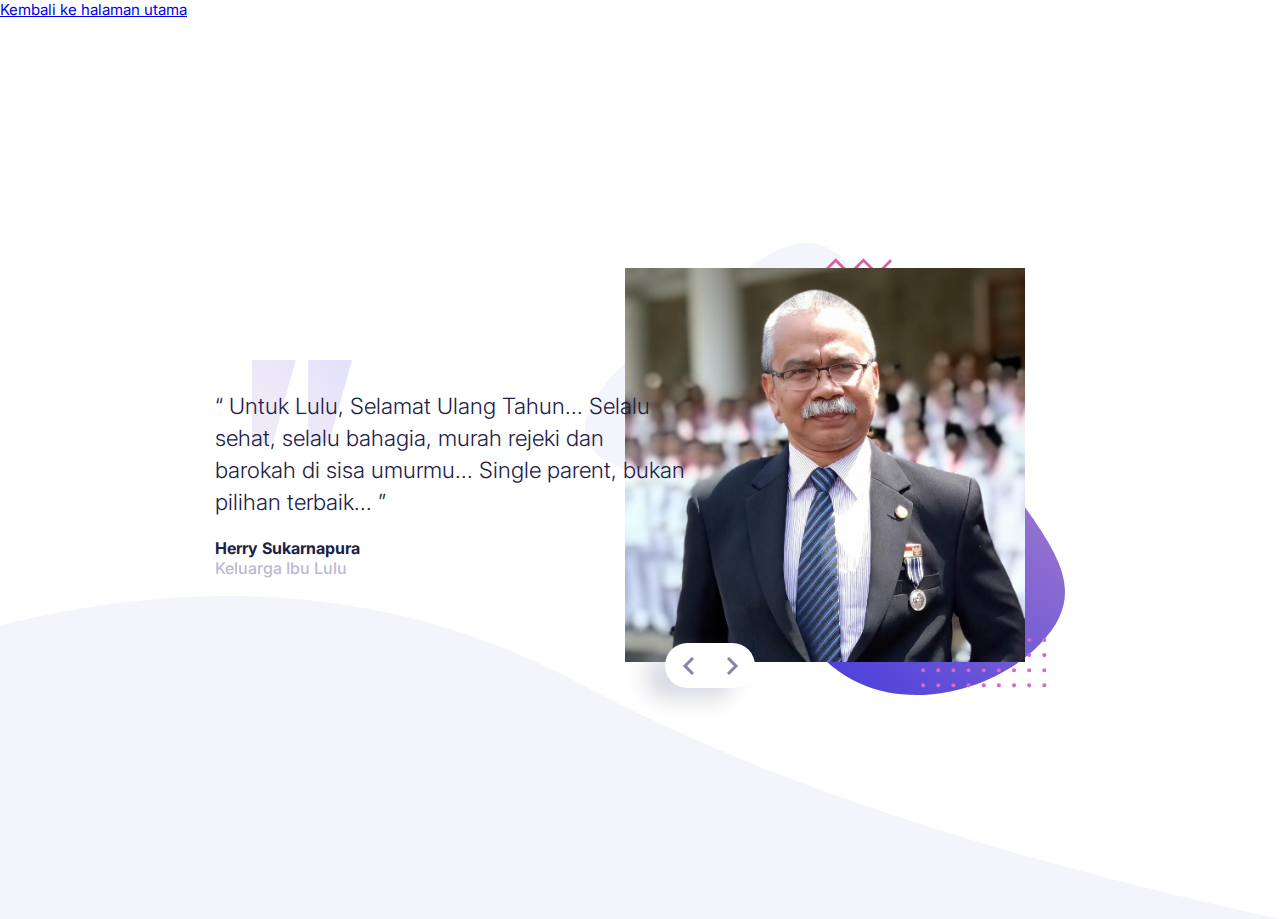
<file: birthday.html>
<!DOCTYPE html>
<html lang="en">
  <head>
    <meta charset="UTF-8" />
    <meta name="viewport" content="width=device-width, initial-scale=1.0" />
    <!-- displays site properly based on user's device -->

    <link
      rel="icon"
      type="image/png"
      sizes="32x32"
      href="./images/favicon-32x32.png"
    />

    <title>Lulu Birthday</title>
    <link rel="stylesheet" href="birthday-style.css" />

    <!-- Feel free to remove these styles or customise in your own stylesheet 👍 -->
    <style>
      .attribution {
        font-size: 11px;
        text-align: center;
      }
      .attribution a {
        color: hsl(228, 45%, 44%);
      }
    </style>
  </head>
  <body>
    <a href="index.html">
      <p style="font-size: 15px;">Kembali ke halaman utama</p></a
    >
    <section class="container">
      <div class="slider">
        <div class="slide slide-1">
          <div class="slide-text">
            <p class="testimonial-text">
              “ Untuk Lulu, Selamat Ulang Tahun... Selalu sehat, selalu bahagia,
              murah rejeki dan barokah di sisa umurmu... Single parent, bukan
              pilihan terbaik... ”
            </p>
            <p class="author-text">
              Herry Sukarnapura <span>Keluarga Ibu Lulu</span>
            </p>
          </div>
          <div class="slide-img">
            <img src="./images/image-heri.jpeg" alt="img" />
          </div>
        </div>
        <div class="slide slide-7">
          <div class="slide-text">
            <p class="testimonial-text">
              “ Barokallohu Fii umrik Adik ku LULU.. Semoga kehidupan mu sll
              berada dlm keberkahan dan keridhoan Allah SWT. Semoga sll diberi
              kemudahan dlm segala urusan dunia dan akhirat. Sukses dan sehat
              sll adik ku..😍 ”
            </p>
            <p class="author-text">
              Nenden Sabarniati <span>Keluarga Ibu Lulu</span>
            </p>
          </div>
          <div class="slide-img">
            <img src="./images/image-nenden.jpeg" alt="img" />
          </div>
        </div>
        <div class="slide slide-2">
          <div class="slide-text">
            <p class="testimonial-text">
              “ Slmt kurang umur panjang tahun...semoga sehat bahagia sukses
              selalu...jaga kesehatannya...semoga dilindungi Allah swt utk
              keluarga...Aamiin...🙏🏻🙏🏻🙏🏻🤗 ”
            </p>
            <p class="author-text">
              Budi, Iis & Kiki <span>Keluarga Ibu Lulu</span>
            </p>
          </div>
          <div class="slide-img">
            <img src="./images/image-budi.jpeg" alt="img" />
          </div>
        </div>
        <div class="slide slide-2">
          <div class="slide-text">
            <p class="testimonial-text">
              “ Selamat Ulang Tahun....Semoga kamu menikmati moment2 indah dan
              menakjubkan dlm hidupmu...😘😘 ”
            </p>
            <p class="author-text">
              Endah pribadi <span>Keluarga Ibu Lulu</span>
            </p>
          </div>
          <div class="slide-img">
            <img src="./images/image-endah.jpeg" alt="img" />
          </div>
        </div>
        <div class="slide slide-2">
          <div class="slide-text">
            <p class="testimonial-text">
              “ HBD Neng Lulu semoga tetap sehat, bahagia dan sukses semuanya
              dunia dan akhirat, Aamiin YRA... ”
            </p>
            <p class="author-text">
              Mastur Rahman <span>Kepala LAPAS sekaligus kakak Ibu Lulu</span>
            </p>
          </div>
          <div class="slide-img">
            <img src="./images/image-mastur.jpeg" alt="img" />
          </div>
        </div>
        <div class="slide slide-2">
          <div class="slide-text">
            <p class="testimonial-text">
              “ Selamat ulang tahun lulu, semoga terus sehat dan tiasa nyamper
              nenek unggal dinten.. semoga panjang umur lulu ”
            </p>
            <p class="author-text">
              Nenek teti garniasih <span>Keluarga Ibu Lulu</span>
            </p>
          </div>
          <div class="slide-img">
            <img src="./images/image-nenek.jpeg" alt="img" />
          </div>
        </div>
        <div class="slide slide-3">
          <div class="slide-text">
            <p class="testimonial-text">
              “ Barokalloh fii umrik adik ku tercinta smoga makin sukses byk rzq
              nya ”
            </p>
            <p class="author-text">
              Nurhasanah ( Ateu ay ay ) <span>Keluarga Ibu Lulu</span>
            </p>
          </div>
          <div class="slide-img">
            <img src="./images/image-ateu.jpeg" alt="img" />
          </div>
        </div>
        <div class="slide slide-4">
          <div class="slide-text">
            <p class="testimonial-text">
              “ Selamat ulang tahun mimi! , Semoga mimi selalu sehat dan bisa
              terus merawat kaka dan adik. Semoga mimi selalu sehat dan panjang
              umur biar bisa lihat kita kita sukses! ”
            </p>
            <p class="author-text">
              Syauqi Zaidan Khairan Khalaf <span>Anak Ibu Lulu</span>
            </p>
          </div>
          <div class="slide-img">
            <img src="./images/image-syauqi.jpeg" alt="img" />
          </div>
        </div>
        <div class="slide slide-5">
          <div class="slide-text">
            <p class="testimonial-text">
              “ Selamat ulang tahun mimi! , Semoga mimi selalu sehat dan bisa
              terus merawat kaka dan adik. Semoga mimi selalu sehat dan panjang
              umur biar bisa lihat kita kita sukses! ”
            </p>
            <p class="author-text">
              Syauqi Zaidan Khairan Khalaf <span>Anak Ibu Lulu</span>
            </p>
          </div>
          <div class="slide-img">
            <img src="./images/image-syauqi.jpeg" alt="img" />
          </div>
        </div>
        <div class="slide slide-6">
          <div class="slide-text">
            <p class="testimonial-text">
              “ selamat hari ibu lulu nuryani sedunia!! semoga diusia yang udah
              ga muda ini masih bisa semangat cari rezeki buat kelangsungan
              hidup keluarga kecil ini, semoga sehat selalu, yang penting semoga
              bahagia terus, makasi udah berjuang sejauh ini buat adik sama kaka
              berjuang buat nafkahin berjuang buat ngebesarin dan ngedidik adik
              sama kaka, maaf kalo adik ada salah ke mimi yaa selamat ulang
              tahun mimi!! ilya<3 ”
            </p>
            <p class="author-text">
              Jauza Najla Naurah <span>Anak Ibu Lulu</span>
            </p>
          </div>
          <div class="slide-img">
            <img src="./images/image-najla.jpeg" alt="img" />
          </div>
        </div>
        <div class="slide slide-7">
          <div class="slide-text">
            <p class="testimonial-text">
              “ Happy birthday to my extra-ordinary,loudest, lovely and
              strongest Aunty. Aunty, i know there is those days where you're
              sad for no reason or your body is  heavy and thinking if it was
              your fault? Will something be different? It won't be something
              like that. But this day will be over, zero o'clock and you're
              gonna be happy :) Loving yourself might be harder than loving
              someone else, let’s admit it aunty. The standards you made are
              more strict for yourself. The thick tree rings in your life, It’s
              part of you, now let’s forgive ourselves. Our lives are long,
              trust yourself when in a maze. When winter passes, spring always
              comes. Keep love yourself even more than now. You the one that you
              should love, please love yourself no matter what:) Dont get hurt
              and Sick. 사랑합니다 Aunty , BORAHAE 💜💜💜 ”
            </p>
            <p class="author-text">
              Salsabila Rahmah <span> Keponakan Ibu Lulu </span>
            </p>
          </div>
          <div class="slide-img">
            <img src="./images/image-bila.jpeg" alt="img" />
          </div>
        </div>
        <div class="slide slide-7">
          <div class="slide-text">
            <p class="testimonial-text">
              “Selamat bertambah usia aunty ku yg membuktikan kalo menjadi tua
              itu gak selalu menyebalkan.. Semoga panjang umur, sehat selalu,
              murah rezeky, awet muda, tetap menjadi strong mother, terus
              berkarya, selalu menghibur, tetap ceria, tetap bodor, lancar
              segala urusan dan harapannya, punya tabungan di masa tua, punya
              mantu idaman (Kaya, Shaleh & Shalehah, Cantik & Ganteng mah
              bonus).wkwkw Pokonya BAHAGIA DUNIA & AKHIRAT !!!!! Aamiin YRA.. ”
            </p>
            <p class="author-text">
              Pelangi Classica <span> Owner Katumbiri Hijab </span>
            </p>
          </div>
          <div class="slide-img">
            <img src="./images/image-angi.jpeg" alt="img" />
          </div>
        </div>
        <div class="slide slide-7">
          <div class="slide-text">
            <p class="testimonial-text">
              “ Happy bornday tante ainx, one of ma fav person, semoga apa yang
              selalu disemogakan bisa terwujud. Wish you all the best, God bless
              you. ”
            </p>
            <p class="author-text">
              Kelana Aldairahza <span> Al ghazali nya ibu lulu </span>
            </p>
          </div>
          <div class="slide-img">
            <img src="./images/image-alken.jpeg" alt="img" />
          </div>
        </div>
        <div class="slide slide-7">
          <div class="slide-text">
            <p class="testimonial-text">
              “ Tiada ter ukur KUASA WAKTU Hingga saat ini masih diberikan umur
              SELAMAT ULANG TAHUN Semoga sehat selalu. Senantiasa teruskanlah
              berjalan di jalan yang benar dan lurus. Biarpun jalan itu setapak
              karena akan membawanya kejalan yang besar juga. ”
            </p>
            <p class="author-text">
              Asep Mustari <span> Pelatih Karate BKC ibu lulu </span>
            </p>
          </div>
          <div class="slide-img">
            <img src="./images/image-mustari.jpeg" alt="img" />
          </div>
        </div>
        <div class="slide slide-8">
          <div class="slide-text">
            <p class="testimonial-text">
              “ Selamat ulang tahun buat ibu Lulu, semoga di umur yang ke 39 ini
              semakin sukses, selalu diberi umur yang berkah, selalu diberikan
              rezeki yang berlimpah, sehat selalu dan diberikan keselamatan dan
              kebahagiaan dunia dan akhirat, aamiin. Tidak ada seorang pun yang
              tau.. esok, lusa bahkan 5 menit kedepan kita mau apa, bagaimana
              dan harus berbuat apa, perubahan yang baik atau pun jelek tetap
              harus kita hadapi. Semoga Allah selalu memberikan kemudahan dalam
              semua masalah yang dihadapi, aamiin. ”
            </p>
            <p class="author-text">Jujun <span> Teman Najla </span></p>
          </div>
          <div class="slide-img">
            <img src="./images/image-jujun.jpeg" alt="img" />
          </div>
        </div>
        <div class="slide slide-9">
          <div class="slide-text">
            <p class="testimonial-text">
              “ Happy birthday tante.. Semoga panjang umur, sehat selalu, jadi
              wanita yang tangguh, makin cantik, awet muda, dilancarkan segala
              urusannya, rezekinya. Aamiin... ”
            </p>
            <p class="author-text">Ilma <span> Teman Syauqi </span></p>
          </div>
          <div class="slide-img">
            <img src="./images/image-ilma.jpeg" alt="img" />
          </div>
        </div>
        <div class="slide slide-10">
          <div class="slide-text">
            <p class="testimonial-text">
              “ Happy birthday mamanya syauqi.. makasih selalu ngizinin kita
              main kerumah.. semoga panjang umur ya tante.. ”
            </p>
            <p class="author-text">Dendy <span> Teman Syauqi </span></p>
          </div>
          <div class="slide-img">
            <img src="./images/image-dendy.jpeg" alt="img" />
          </div>
        </div>
        <div class="slide slide-10">
          <div class="slide-text">
            <p class="testimonial-text">
              “ Happy birthday tante, semoga selalu diberi rezeki sama allah.
              Dan sehat selalu.. Terima kasih selalu ngizinin kita main hehe. ”
            </p>
            <p class="author-text">Hari <span> Teman Syauqi </span></p>
          </div>
          <div class="slide-img">
            <img src="./images/image-hari.jpeg" alt="img" />
          </div>
        </div>
        <div class="slide slide-11">
          <div class="slide-text">
            <p class="testimonial-text">
              “ Happy Birthday! The struggle you've been through it's gonna make
              you so strong, it's gonna make you so proud, it's gonna make you
              who you are! Warm regards, Dela Puspitasari :). ”
            </p>
            <p class="author-text">Dela <span> Teman Syauqi </span></p>
          </div>
          <div class="slide-img">
            <img src="./images/image-dela.jpeg" alt="img" />
          </div>
        </div>
        <div class="slide slide-11">
          <div class="slide-text">
            <p class="testimonial-text">
              “ Barakallahu fii umrik ibu ... Semoga di usia yang bertambah ini
              alloh limpahkan keberkahan, panjang umur , sehat selalu, di
              lancarkan rezekinya , semoga sukses dunia dan akhirat aamiin...”
            </p>
            <p class="author-text">Puput <span> Teman Syauqi </span></p>
          </div>
          <div class="slide-img">
            <img src="./images/image-puput.jpeg" alt="img" />
          </div>
        </div>
        <div class="buttons">
          <div class="next"></div>
          <div class="prev"></div>
        </div>
      </div>
    </section>
    <script src="./main.js"></script>
  </body>
</html>
</file>
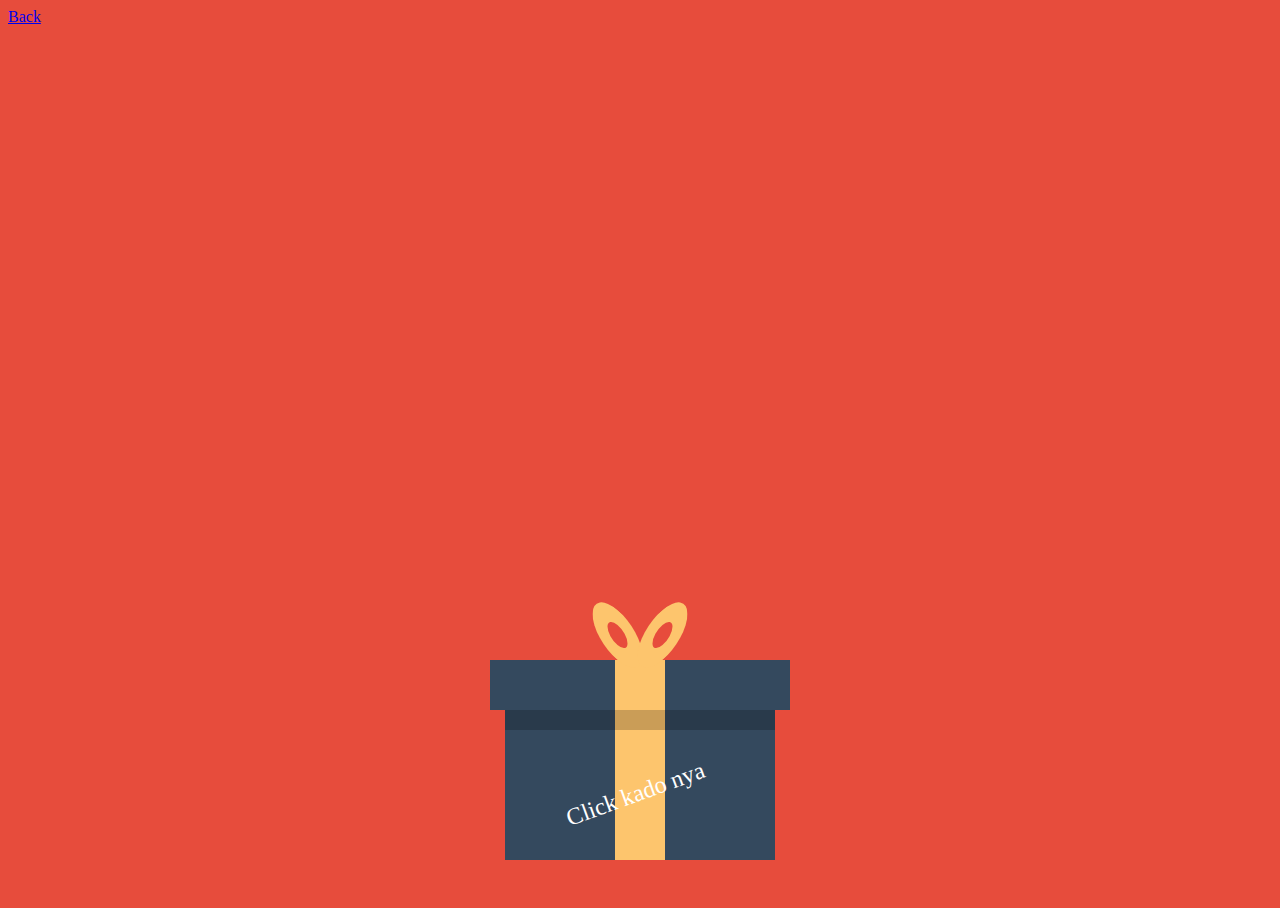
<file: gift.html>
<!DOCTYPE html>
<html lang="en">
<head>
    <meta charset="UTF-8">
    <meta name="viewport" content="width=device-width, initial-scale=1.0">
    <title>Document</title>
    <link rel="stylesheet" href="gift-style.css">
</head>
<body>
    

    <div id="merrywrap" class="merrywrap">
        <canvas id="snowfall"></canvas>
        <div class="giftbox">
          <div class="cover">
            <div></div>
          </div>
          <div class="box"></div>
        </div>
        <div class="icons">
          <div class="row"> 
            <span>Lulu Nuryani</span>
          </div>
          <div class="row">
              <span class="letter">H</span>
              <span class="letter">a</span>
              <span class="letter">p</span>
              <span class="letter">p</span>
              <span class="letter">y</span>
              <span class="letter">B</span>
              <span class="letter">i</span>
              <span class="letter">r</span>
              <span class="letter">t</span>
              <span class="letter">h</span>
              <span class="letter">d</span>
              <span class="letter">a</span>
              <span class="letter">y</span>
          </div> 
        </div>
      </div>
      <a href="index.html">Back</a>
      <script src="gift.js"></script>
</body>

</html>
</file>
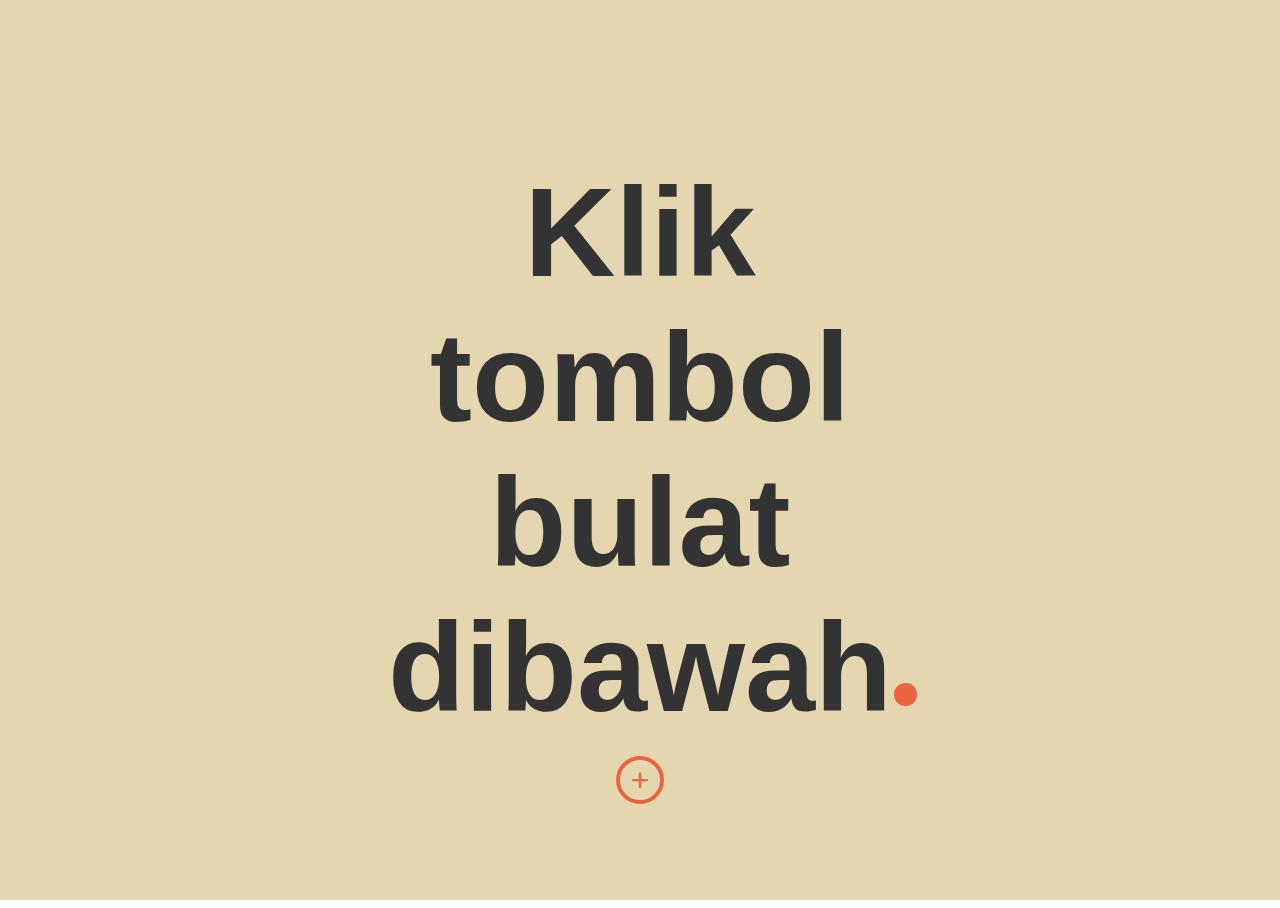
<file: surprise.html>
<!DOCTYPE html>
<html lang="en">
  <head>
    <meta charset="UTF-8" />
    <meta name="viewport" content="width=device-width, initial-scale=1.0" />
    <link rel="stylesheet" href="surprise-style.css" />
    <title>Document</title>
  </head>
  <body>
    <section class="kitty">
      <h1 id="omg">Oh $#!%, it's a snakee!!</h1>
      <p>sorry mom. i know you scared to snake haha</p>
    </section>
    <div class="text-container">
      <section id="left" class="half left">
        <h1>Klik tombol bulat dibawah</h1>
      </section>
      <section id="right" class="half right">
        <h1>Klik tombol bulat dibawah</h1>
      </section>
      <button class="btn" id="btn">+</button>
    </div>
    <script src="surprise.js"></script>
  </body>
</html>
</file>
<file: birthday-style.css>
@import url("https://fonts.googleapis.com/css2?family=Inter:wght@300;500;700&display=swap");
html {
  font-family: "Inter", sans-serif;
  font-size: 32px;
}
* {
  margin: 0;
  padding: 0;
  box-sizing: border-box;
}
.container {
  min-height: 100vh;
  width: 100%;
  display: flex;
  align-items: center;
  justify-content: center;
  padding: 30px;
  background-image: url(./images/pattern-curve.svg);
  background-position: center bottom;
  background-size: contain;
  background-repeat: no-repeat;
}
.suprise {
  font-size: 20px;
  text-align: center;
  font-weight: bold;
}
.slider {
  display: block;
  height: 100%;
  width: 100%;
  max-width: 850px;
  margin: 0 auto;
  position: relative;
}
.slide {
  width: 100%;
  display: flex;
  flex-direction: column-reverse;
  justify-content: center;
  align-items: center;
  text-align: center;
}
.slide-img {
  width: 100%;
  margin: 0 auto;
  height: 100%;
  padding: 40px;
  background-image: url(./images/pattern-bg.svg);
  background-position: center;
  background-repeat: no-repeat;
  background-size: contain;
}
.slide-text {
  padding-top: 30px;
  display: flex;
  align-items: center;
  justify-content: center;
  flex-direction: column;
  background-image: url(./images/pattern-quotes.svg);
  background-repeat: no-repeat;
  background-size: 80px;
  background-position: top center;
}
.testimonial-text {
  font-weight: 300;
  font-size: 0.7rem;
  line-height: 1rem;
  color: hsl(240, 38%, 20%);
}
.author-text {
  margin-top: 20px;
  color: hsl(240, 38%, 20%);
  font-size: 0.5rem;
  font-weight: 700;
}
.author-text span {
  color: hsl(240, 18%, 77%);
  font-weight: 500;
  display: block;
}
.slide-img img {
  height: 100%;
  width: 300px;
}
.prev,
.next {
  display: inline-block;
  width: 50%;
  height: 100%;
  position: absolute;
  cursor: pointer;
}
.prev:hover,
.next:hover {
  background-color: antiquewhite;
}
.buttons {
  position: absolute;
  left: 50%;
  transform: translateX(-50%);
  top: 315px;
  width: 90px;
  height: 45px;
  box-shadow: -20px 12px 20px 0px hsla(240, 18%, 77%, 0.52);
  border-radius: 50px;
  background-color: white;
  overflow: hidden;
}
.prev {
  left: 0;
}
.next {
  right: 0;
}
.next::after,
.prev::after {
  content: "";
  position: absolute;
  height: 100%;
  width: 100%;
  background-repeat: no-repeat;
  background-position: center;
  background-size: auto;
}
.next::after {
  background-image: url(./images/icon-next.svg);
}
.prev::after {
  background-image: url(./images/icon-prev.svg);
}
@media only screen and (min-width: 768px) {
  .slide {
    flex-direction: row;
    text-align: left;
  }
  .slide-text {
    background-position: 10% top;
    background-size: 100px;
    align-items: flex-start;
  }
  .slide-img {
    margin-left: -100px;
    z-index: -1;
  }
  .slide-img img {
    width: 400px;
  }
  .buttons {
    top: 415px;
    transform: translate(0);
    left: calc(100% - 400px);
  }
}
@media only screen and (max-width: 400px) {
  .slide-img img {
    width: 200px;
  }
  .slide-img {
    padding: 10px;
  }
  .buttons {
    top: 180px;
  }
}
</file>
<file: gift-style.css>
html,
body,
.container {
  height: 100%;
}

body {
  background: #e74c3c;
  overflow: hidden;
}

.merrywrap {
  position: absolute;
  right: 40px;
  left: 40px;
  bottom: 40px;
  top: 40px;
}

.giftbox {
  position: absolute;
  width: 300px;
  height: 200px;
  left: 50%;
  margin-left: -150px;
  bottom: 0;
  z-index: 10;
}
.giftbox > div {
  background: #34495e;
  position: absolute;
}
.giftbox > div:after,
.giftbox > div:before {
  position: absolute;
  content: "";
  top: 0;
}
.giftbox:after {
  position: absolute;
  color: #fff;
  width: 100%;
  content: "Click kado nya";
  left: 0;
  bottom: 0;
  font-size: 24px;
  text-align: center;
  transform: rotate(-20deg);
  transform-origin: 0 0;
}
.giftbox .cover {
  width: 100%;
  top: 0;
  left: 0;
  height: 25%;
  z-index: 2;
}
.giftbox .cover:before {
  position: absolute;
  height: 100%;
  left: 50%;
  width: 50px;
  transform: translateX(-50%);
  background: #fdc56d;
}
.giftbox .cover > div {
  position: absolute;
  width: 50px;
  height: 50px;
  left: 50%;
  top: -50px;
  transform: translateX(-50%);
}
.giftbox .cover > div:before,
.giftbox .cover > div:after {
  position: absolute;
  left: 0;
  top: 0;
  width: 100%;
  height: 100%;
  content: "";
  box-shadow: inset 0 0 0 15px #fdc56d;
  border-radius: 30px;
  transform-origin: 50% 100%;
}
.giftbox .cover > div:before {
  transform: translateX(-45%) skewY(40deg);
}
.giftbox .cover > div:after {
  transform: translateX(45%) skewY(-40deg);
}
.giftbox .box {
  right: 5%;
  left: 5%;
  height: 80%;
  bottom: 0;
}
.giftbox .box:before {
  width: 50px;
  height: 100%;
  left: 50%;
  transform: translateX(-50%);
  background: #fdc56d;
}
.giftbox .box:after {
  width: 100%;
  height: 30px;
  background: rgba(0, 0, 0, 0.2);
}

.icons {
  position: absolute;
  left: 0;
  top: 50%;
  width: 100%;
  height: auto;
  transform: translateY(-50%);
}
.icons .row {
  width: 100%;
  text-align: center;
}
.icons .row span {
  color: #fff;
  text-shadow: 5px 5px 0 #ca3121;
  font-size: 84px;
  display: inline-block;
  opacity: 0;
  transition: transform 0.5s ease-in, opacity 0.7s;
}

.step-1 .giftbox {
  animation: wobble 0.5s linear infinite forwards;
}
.step-1 .cover {
  animation: wobble 0.5s linear infinite 0.1s forwards;
}
.step-1 .icons .row span {
  opacity: 1;
}

.step-2 .giftbox:after {
  opacity: 0;
}

.step-3 .giftbox,
.step-4 .giftbox {
  opacity: 0;
  z-index: 1;
}
.step-3 .giftbox:after,
.step-4 .giftbox:after {
  opacity: 0;
}

.step-2 .giftbox .cover {
  animation: flyUp 0.4s ease-in forwards;
}
.step-2 .giftbox .box {
  animation: flyDown 0.2s ease-in 0.05s forwards;
}

@keyframes wobble {
  25% {
    transform: rotate(4deg);
  }
  75% {
    transform: rotate(-2deg);
  }
}
@keyframes flyUp {
  75% {
    opacity: 1;
  }
  100% {
    transform: translateY(-1000px) rotate(20deg);
    opacity: 0;
  }
}
@keyframes flyDown {
  75% {
    opacity: 1;
  }
  100% {
    transform: translateY(100%);
    opacity: 0;
  }
}
.step-1 .icons .row span {
  opacity: 0;
}

.step-1 .icons .row span:first-child {
  transform: translateY(700%) translateX(600%);
}

.step-1 .icons .row span:nth-child(2) {
  transform: translateY(700%) translateX(500%);
}

.step-1 .icons .row span:nth-child(3) {
  transform: translateY(700%) translateX(400%);
}

.step-1 .icons .row span:nth-child(4) {
  transform: translateY(700%) translateX(300%);
}

.step-1 .icons .row span:nth-child(5) {
  transform: translateY(700%) translateX(200%);
}

.step-1 .icons .row span:nth-child(6) {
  transform: translateY(700%) translateX(100%);
}

.step-1 .icons .row span:nth-child(7) {
  transform: translateY(700%) translateX(0);
}

.step-1 .icons .row span:nth-child(8) {
  transform: translateY(700%) translateX(-100%);
}

.step-1 .icons .row span:nth-child(9) {
  transform: translateY(700%) translateX(-200%);
}

.step-1 .icons .row span:nth-child(10) {
  transform: translateY(700%) translateX(-300%);
}

.step-1 .icons .row span:nth-child(11) {
  transform: translateY(700%) translateX(-400%);
}

.step-1 .icons .row span:nth-child(12) {
  transform: translateY(700%) translateX(-500%);
}

.step-1 .icons .row span:nth-child(13) {
  transform: translateY(700%) translateX(-600%);
}

.step-2 .icons .row span:nth-child(2) {
  -webkit-transition-delay: 0.1s;
  transition-delay: 0.1s;
}

.step-2 .icons .row span:nth-child(3) {
  -webkit-transition-delay: 0.15s;
  transition-delay: 0.15s;
}

.step-2 .icons .row span:nth-child(4) {
  -webkit-transition-delay: 0.2s;
  transition-delay: 0.2s;
}

.step-2 .icons .row span:nth-child(5) {
  -webkit-transition-delay: 0.25s;
  transition-delay: 0.25s;
}

.step-2 .icons .row span:nth-child(6) {
  -webkit-transition-delay: 0.3s;
  transition-delay: 0.3s;
}

.step-2 .icons .row span:nth-child(7) {
  -webkit-transition-delay: 0.35s;
  transition-delay: 0.35s;
}

.step-2 .icons .row span:nth-child(8) {
  -webkit-transition-delay: 0.4s;
  transition-delay: 0.4s;
}

.step-2 .icons .row span:nth-child(9) {
  -webkit-transition-delay: 0.45s;
  transition-delay: 0.45s;
}

.step-2 .icons .row span:nth-child(10) {
  -webkit-transition-delay: 0.5s;
  transition-delay: 0.5s;
}

.step-2 .icons .row span:nth-child(11) {
  -webkit-transition-delay: 0.55s;
  transition-delay: 0.55s;
}

.step-2 .icons .row span:nth-child(12) {
  -webkit-transition-delay: 0.6s;
  transition-delay: 0.6s;
}

.step-2 .icons .row span:nth-child(13) {
  -webkit-transition-delay: 0.65s;
  transition-delay: 0.65s;
}

.step-2 .icons span,
.step-3 .icons span,
.step-4 .icons span {
  opacity: 0.7;
  transition-timing-function: cubic-bezier(0, 0, 0.2, 0.91);
}

.step-4 .icons .row span,
.step-3 .icons .row span {
  animation: wobble 0.6s linear infinite forwards;
}

.step-4 .icons .row span:nth-child(even),
.step-3 .icons .row span:nth-child(even) {
  animation-duration: 0.7s;
}
</file>
<file: surprise-style.css>
* {
  box-sizing: border-box;
}

html {
  height: 100%;
}

body {
  height: 100%;
  min-height: 100vh;
  background: url("https://i.pinimg.com/originals/f1/49/9b/f1499b2bd517127477997303369b8df4.gif");
  background-repeat: no-repeat;
  background-size: cover;
  overflow: hidden;
  color: #333;
}

.kitty {
  color: slate;
  text-align: center;
  display: flex;
  align-items: center;
  color: hsl(157, 65%, 80%);
  height: 100%;
}

.kitty h1 {
  text-shadow: 1px 1px 0 hsl(12, 81%, 59%), 2px 2px 0 hsl(12, 81%, 59%),
    3px 3px 0 hsl(12, 81%, 59%), 4px 4px 0 hsl(12, 81%, 59%),
    5px 5px 0 hsl(12, 81%, 59%), 6px 6px 0 hsl(12, 81%, 59%),
    7px 7px 0 hsl(12, 81%, 59%);
  text-transform: uppercase;
}

.text-container {
  width: 100%;
  height: 100%;
  text-align: center;
  position: absolute;
  top: 0;
  left: 0;
}

.half {
  width: 50%;
  height: 100%;
  background: hsl(44, 49%, 79%);
  float: left;
  overflow: hidden;
  transition: transform 1.5s ease;
  display: flex;
  align-items: center;
}

h1 {
  margin: 0;
  font-size: 14vmin;
  width: 100%;
  font-family: "Dosis", sans-serif;
  font-weight: 600;
  text-align: center;
}

.left h1 {
  transform: translateX(50%);
}

.right h1 {
  transform: translateX(-50%);
  position: relative;
}

.right h1::after {
  content: "";
  position: absolute;
  width: 2.5vmin;
  height: 2.5vmin;
  bottom: 3.8vmin;
  margin-left: 2px;
  background: hsl(12, 81%, 59%);
  border-radius: 50%;
}

.split-left {
  background: hsl(160, 64%, 51%);
  transform: translateX(-50vw);
}

.split-right {
  background: hsl(160, 64%, 51%);
  transform: translateX(50vw);
}

.btn {
  position: absolute;
  display: block;
  bottom: 8vh;
  left: 50%;
  z-index: 2;
  height: 3rem;
  width: 3rem;
  background: transparent;
  border: 4px solid;
  color: hsl(12, 81%, 59%);
  font-size: 2rem;
  line-height: 1.75rem;
  border-radius: 50%;
  transform: translate(-50%, -50%);
  outline: 0;
  padding: 0;
  transition: all 0.3s ease-in-out;
}

.btn:focus,
.btn:hover {
  background: hsl(12, 81%, 59%);
  color: white;
  cursor: pointer;
}

.scale-down {
  opacity: 0;
}

@keyframes scale-up-down {
  60% {
    transform: scale(1.3);
  }
}

.scream {
  animation: scale-up-down 1s 3 alternate;
  animation-delay: 1.5s;
}

@media only screen and (max-device-width: 800px) and (orientation: landscape) {
  .btn {
    bottom: 4vh;
    height: 2.5rem;
    width: 2.5rem;
    font-weight: bold;
  }
}
</file>
